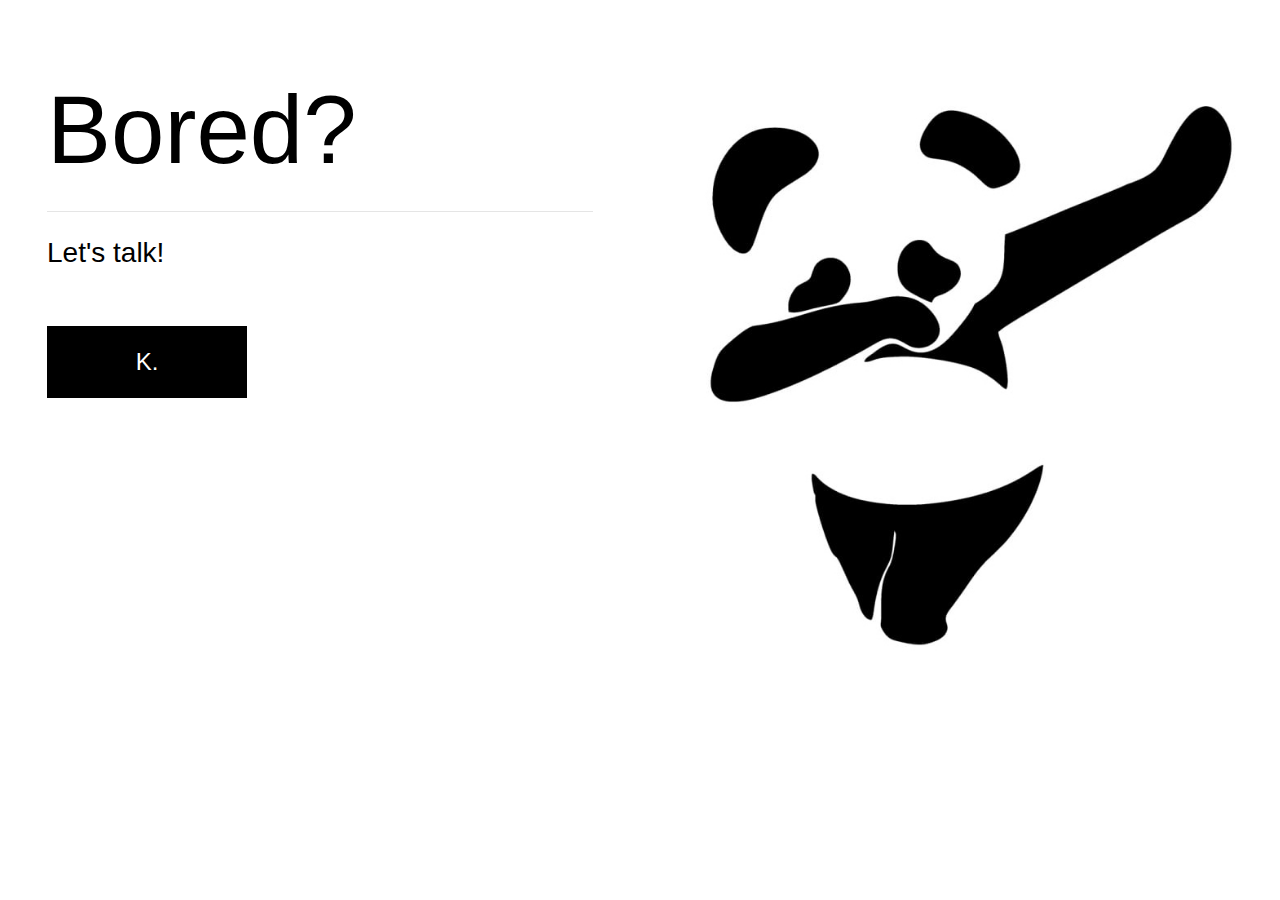
<file: index.html>
<!DOCTYPE html>
<html lang="en">
<head>
	<meta charset="utf-8">
	<meta name="viewport" content="width=device-width,initial-scale=1.0, maximum-scale=1.0, shrink-to-fit-no"> <!-- for disabling zoom in mobile device -->
	<meta http-equiv="X-UA-Compatible" content="IE-Edge">
	
	<title>Landing Page</title>
	
	<link rel="stylesheet" href="https://maxcdn.bootstrapcdn.com/bootstrap/4.1.3/css/bootstrap.min.css">
	<script src="https://ajax.googleapis.com/ajax/libs/jquery/3.3.1/jquery.min.js"></script>
	<script src="https://cdnjs.cloudflare.com/ajax/libs/popper.js/1.14.3/umd/popper.min.js"></script>
	<script src="https://maxcdn.bootstrapcdn.com/bootstrap/4.1.3/js/bootstrap.min.js"></script>	

	<!-- icon -->
	<link rel="icon" type="image/gif/png" href="assets/images/logo.png">
	

	<!-- fontawesome -->
	<link rel="stylesheet" href="https://use.fontawesome.com/releases/v5.4.1/css/all.css" integrity="sha384-5sAR7xN1Nv6T6+dT2mhtzEpVJvfS3NScPQTrOxhwjIuvcA67KV2R5Jz6kr4abQsz" crossorigin="anonymous">

	<!-- google fonts	 -->



	<!-- animate CSS -->
	<link rel="stylesheet" type="text/css" href="assets/css/animate.css">

	<!-- external css -->
	<link rel="stylesheet" type="text/css" href="assets/css/style-index.css">



</head>
<body>

<div class="container-fluid">
	<div class="row img">
		<div class="col-6 col-lg-6 col-md-6">
			<div class="jumbotron my-2">
				<h1 class="display-1 animated pulse">Bored?</h1>
					<hr class="my-4">
					<h3 class="sub animated bounceInRight">Let's talk!</h3>

					<a href="https://rjdvillanueva.github.io/theindecisive/home.html"><button id="button" class="button animated flipInX" type="button" data-hover="Owww!" data-active="I'M ACTIVE"><span>K.</span></button></a>
			</div>
		</div>
		<div class="col-6 col-lg-6 col-md-6">
			<div>
				<img src="assets/images/panda.jpg" class="img-fluid animated bounceInLeft" alt="img-landing">
			</div>
		</div>
	</div>
</div>

</body>
</html>
</file>
<file: assets/css/style-index.css>
*{
	margin: 0;
	padding: 0;
	box-sizing: border-box;

}
body, html {
    height: 100%;
}
body{
	background-color: #FFF;
}

.jumbotron{
	background-color: transparent;
}

.sub{
}
*,
*:before,
*:after {
    -webkit-box-sizing: border-box;
    -moz-box-sizing: border-box;
    box-sizing: border-box;
}


/* .button */

.button {
    display: inline-block;
    position: relative;
    margin-top: 2em;
    padding: 0.67em;
    border: 2px solid #FFF;
    overflow: hidden;
    text-decoration: none;
    font-size: 1.5em;
    outline: none;
    background: transparent;
    width: 200px;
    border: 2px solid black;
}

.button span {
    -webkit-transition: 0.3s;
    -moz-transition: 0.3s;
    -o-transition: 0.3s;
    transition: 0.3s;
    -webkit-transition-delay: 0.1s;
    -moz-transition-delay: 0.1s;
    -o-transition-delay: 0.1s;
    transition-delay: 0.1s;
}

.button:before,
.button:after {
    content: '';
    position: absolute;
    top: 0.67em;
    left: 0;
    width: 100%;
    text-align: center;
    opacity: 0;
    -webkit-transition: .1s,opacity .2s;
    -moz-transition: .1s,opacity .2s;
    -o-transition: .1s,opacity .2s;
    transition: .1s,opacity .2s;
}

/* :before */

.button:before {
    content: attr(data-hover);
    -webkit-transform: translate(-150%,0);
    -moz-transform: translate(-150%,0);
    -ms-transform: translate(-150%,0);
    -o-transform: translate(-150%,0);
    transform: translate(-150%,0);
}

/* :after */

.button:after {
    content: attr(data-active);
    -webkit-transform: translate(150%,0);
    -moz-transform: translate(150%,0);
    -ms-transform: translate(150%,0);
    -o-transform: translate(150%,0);
    transform: translate(150%,0);
}

/* Span on :hover and :active */

.button:hover span,
.button:active span {
    opacity: 0;
    -webkit-transform: scale(0.2);
    -moz-transform: scale(0.2);
    -ms-transform: scale(0.2);
    -o-transform: scale(0.2);
    transform: scale(0.2);
}

/*  
    We show :before pseudo-element on :hover 
    and :after pseudo-element on :active 
*/

.button:hover:before,
.button:active:after {
    opacity: 1;
    -webkit-transform: translate(0,0);
    -moz-transform: translate(0,0);
    -ms-transform: translate(0,0);
    -o-transform: translate(0,0);
    transform: translate(0,0);
    -webkit-transition-delay: .1s;
    -moz-transition-delay: .1s;
    -o-transition-delay: .1s;
    transition-delay: .1s;
}

/* 
  We hide :before pseudo-element on :active
*/

.button:active:before {
    -webkit-transform: translate(-150%,0);
    -moz-transform: translate(-150%,0);
    -ms-transform: translate(-150%,0);
    -o-transform: translate(-150%,0);
    transform: translate(-150%,0);
    -webkit-transition-delay: 0s;
    -moz-transition-delay: 0s;
    -o-transition-delay: 0s;
    transition-delay: 0s;
}

body{
	color: rgb(0, 0, 0);
}


.num, .em{
	font-size: 12px;
	text-align: center;

}

footer{
	margin-left: 20px;
	text-align: center;
}

#company-name{
	margin-left: 20px;
}

.social{
	padding-top: 200px;
	padding-bottom: 200px;
	text-align: center;
}

/*a:link, a:visited{
	color: white;
}*/

#button{
	background-color: black;
	color: white;
}

#button:hover{
	background-color: white;
	color:black;
}


img[alt*="img-landing"]{
	width:100%;
	height: 100%;
}


.pulse{
    animation-iteration-count: infinite;
}

.bounceInRight {
  animation-delay: 1s;
}

.flipInX{
    animation-delay:2s; 
}

.bounceInLeft{
    animation-delay: 3s;
}
/*MEDIA QUERIES*/

/*DESKTOP*/
@media only screen and (min-width: 961px){

}





/*TABLET*/
@media only screen and (min-width: 401px) and (max-width: 960px){

	.display-1{
		font-size: 3.0em;
	}
	.sub{
		font-size: 16px;
	}
	.button{
		width: 150px;
		font-size: 1.0em;
	}
	
}




/*Phone*/
@media only screen and (max-width: 400px){
	.display-1{
		font-size: 2.0em;
	}		
	.sub{
		font-size: 18px;
	}
	.button{
		width: 250px;
		font-size: 1.0em;
	}
	

}
</file>
